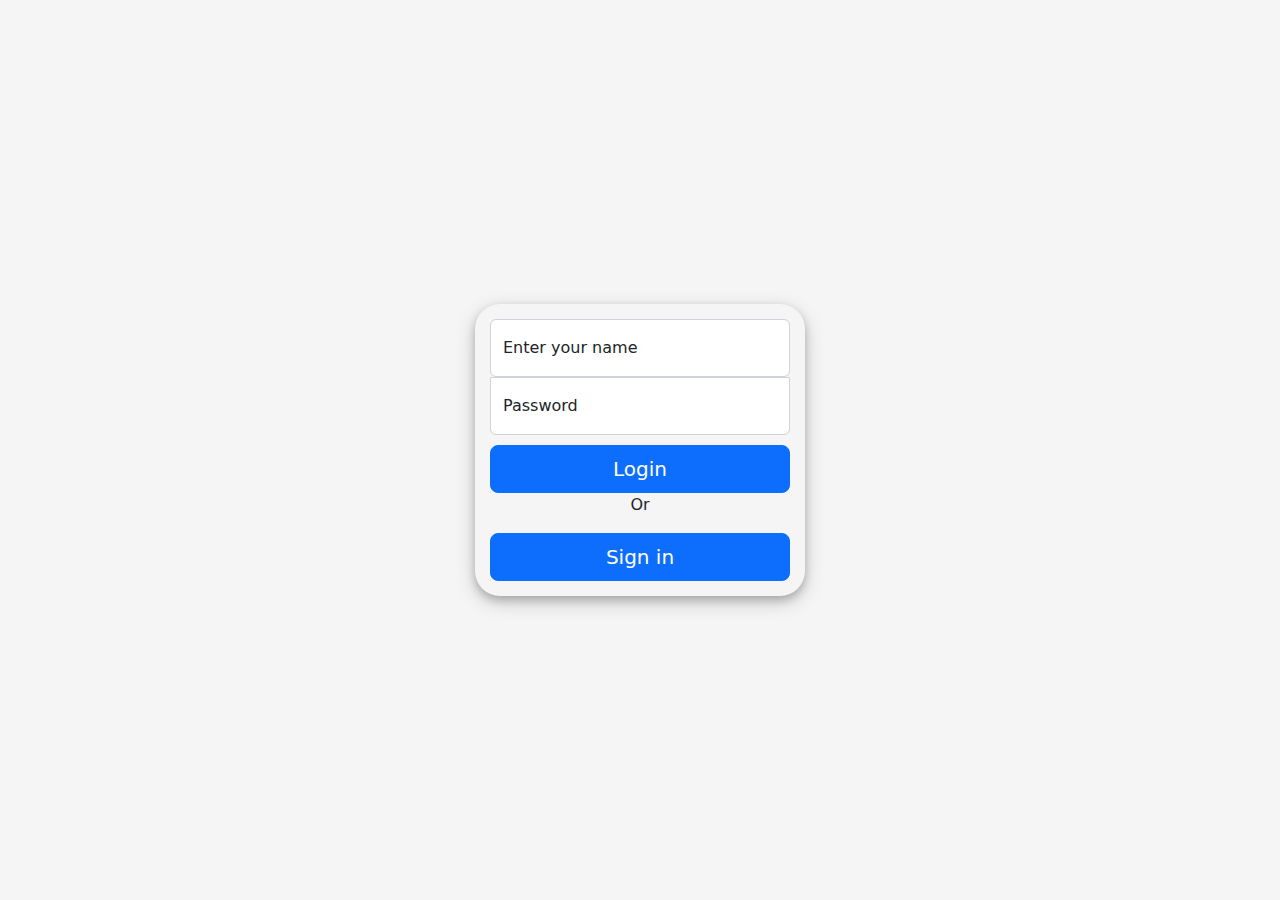
<file: index.html>
<!doctype html>
<html lang="en">
  <head>
    <meta charset="utf-8">
    <meta name="viewport" content="width=device-width, initial-scale=1">
    <meta name="description" content="">
    <meta name="author" content="Mark Otto, Jacob Thornton, and Bootstrap contributors">
    <meta name="generator" content="Hugo 0.88.1">
    <title>Login</title>

    <link rel="canonical" href="https://getbootstrap.com/docs/5.1/examples/sign-in/">
    
    <!-- Bootstrap core CSS -->
<link href="./asset/css/bootstrap.min.css" rel="stylesheet">

    <style>
      .bd-placeholder-img {
        font-size: 1.125rem;
        text-anchor: middle;
        -webkit-user-select: none;
        -moz-user-select: none;
        user-select: none;
      }

      @media (min-width: 768px) {
        .bd-placeholder-img-lg {
          font-size: 3.5rem;
        }
      }
    </style>

    <link href="./asset/style.css" rel="stylesheet">
  </head>
  <body class="text-center">
    
<main class="form-signin">
  <form method="post" action="login">

    <div class="form-floating">
      <input type="text" class="form-control" id="floatingInput" placeholder="name@example.com" name="name" required>
      <label for="floatingInput">Enter your name</label>
    </div>
    <div class="form-floating">
      <input type="password" class="form-control" id="floatingPassword" placeholder="Password" name="pwd" required>
      <label for="floatingPassword">Password</label>
    </div>

    <button class="w-100 btn btn-lg btn-primary" type="submit">Login</button>
  </form>
  <p>Or</p>
  <a href="sign.html">
    <button class="w-100 btn btn-lg btn-primary" type="submit" >Sign in</button>
  </a>
</main>
    
</body>
</html>
</file>
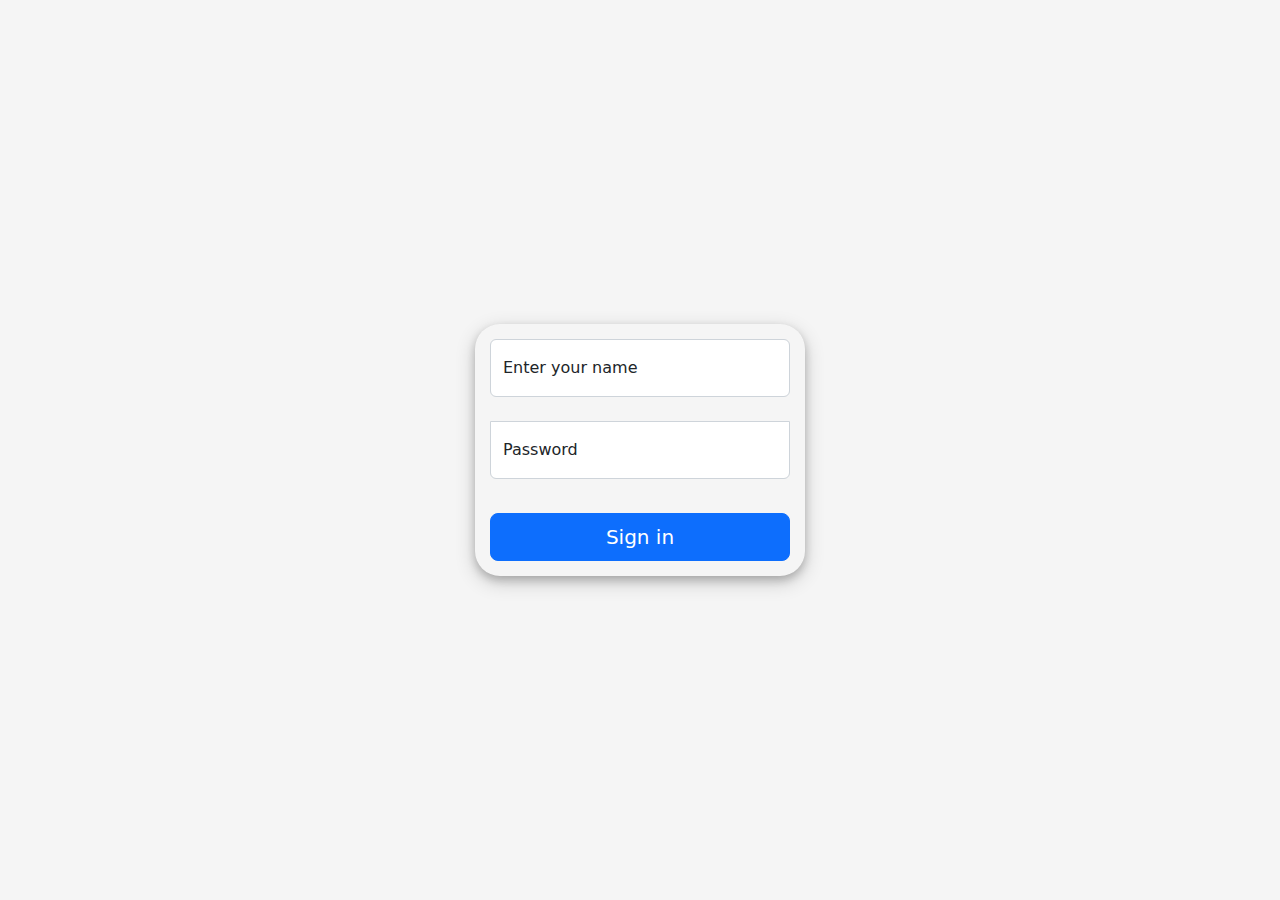
<file: sign.html>
<!doctype html>
<html lang="en">
  <head>
    <meta charset="utf-8">
    <meta name="viewport" content="width=device-width, initial-scale=1">
    <meta name="description" content="">
    <meta name="author" content="Mark Otto, Jacob Thornton, and Bootstrap contributors">
    <meta name="generator" content="Hugo 0.88.1">
    <title>Sign</title>

    <link rel="canonical" href="https://getbootstrap.com/docs/5.1/examples/sign-in/">

    <!-- Bootstrap core CSS -->
<link href="./asset/css/bootstrap.min.css" rel="stylesheet">

    <style>
      .bd-placeholder-img {
        font-size: 1.125rem;
        text-anchor: middle;
        -webkit-user-select: none;
        -moz-user-select: none;
        user-select: none;
      }

      @media (min-width: 768px) {
        .bd-placeholder-img-lg {
          font-size: 3.5rem;
        }
      }
    </style>

    <link href="./asset/style.css" rel="stylesheet">
  </head>
  <body class="text-center">
    
<main class="form-signin">
  <form method="post" action="inscription">
    <div class="form-floating">
      <input type="text" class="form-control" id="floatingInput" placeholder="name@example.com" name="name" required>
      <label for="floatingInput">Enter your name</label>
    </div>
    <br>
    <div class="form-floating">
      <input type="password" class="form-control" id="floatingPassword" placeholder="Password" name="pwd" required>
      <label for="floatingPassword">Password</label>
    </div>
    <br>
    <button class="w-100 btn btn-lg btn-primary" type="submit">Sign in</button>
  </form>
</main>

    
</body>
</html>
</file>
<file: asset/style.css>
html,
body {
  height: 100%;
}

body {
  display: flex;
  align-items: center;
  padding-top: 40px;
  padding-bottom: 40px;
  background-color: #f5f5f5;
}

.form-signin {
  width: 100%;

  max-width: 330px;
  padding: 15px;
  margin: auto;
  /* background-color: aliceblue; */
  box-shadow: 0 4px 8px 0 rgba(0, 0, 0, 0.2), 0 6px 20px 0 rgba(0, 0, 0, 0.19);
  border-radius: 25px;
  justify-self: center;
}

.form-signin .checkbox {
  font-weight: 400;
}

.form-signin .form-floating:focus-within {
  z-index: 2;
}

.form-signin input[type="email"] {
  margin-bottom: -1px;
  border-bottom-right-radius: 0;
  border-bottom-left-radius: 0;
}

.form-signin input[type="password"] {
  margin-bottom: 10px;
  border-top-left-radius: 0;
  border-top-right-radius: 0;
}
</file>
